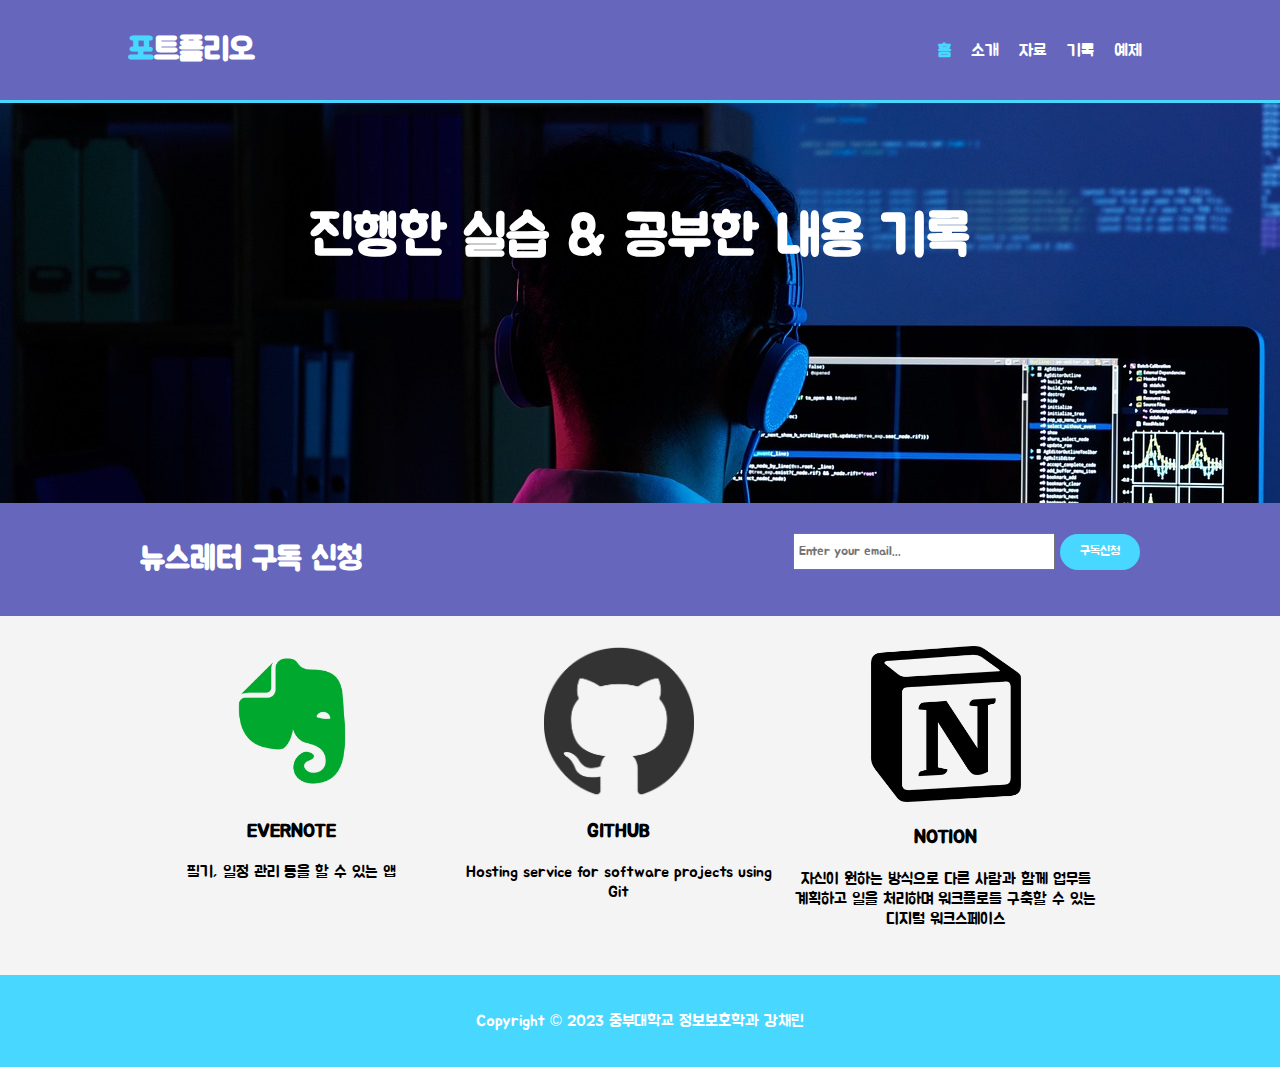
<file: index.html>
<!DOCTYPE html>
<html lang="en">
  <head>
    <meta charset="UTF-8" />
    <meta http-equiv="X-UA-Compatible" content="IE=edge" />
    <meta name="viewport" content="width=device-width, initial-scale=1.0" />
    <title>포트폴리오 | 홈</title>
    <link rel="stylesheet" href="./CSS/style.css" />
    <link rel="preconnect" href="https://fonts.googleapis.com" />
    <link rel="preconnect" href="https://fonts.gstatic.com" crossorigin />
    <link rel="shortcut icon" href="/img/cv.ico" />
    <link
      href="https://fonts.googleapis.com/css2?family=Jua&display=swap"
      rel="stylesheet"
    />
  </head>
  <body>
    <header>
      <div class="container">
        <div id="branding">
          <h1><span class="highlight">포</span>트폴리오</h1>
        </div>
        <nav>
          <ul>
            <li class="current"><a href="index.html">홈</a></li>
            <li><a href="about.html">소개</a></li>
            <li><a href="ppt.html">자료</a></li>
            <li><a href="student.html">기록</a></li>
            <li><a href="practice.html">예제</a></li>
          </ul>
        </nav>
      </div>
    </header>

    <section id="showcase">
      <div class="container">
        <h1>진행한 실습 & 공부한 내용 기록</h1>
      </div>
    </section>

    <section id="newsletter">
      <div class="container">
        <h1>뉴스레터 구독 신청</h1>
        <form>
          <input type="email" placeholder="Enter your email..." />
          <button type="submit" class="button_1">구독신청</button>
        </form>
      </div>
    </section>

    <section id="boxes">
      <div class="container">
        <div class="box">
          <img src="./img/Evernote-512.webp" />
          <h3>EVERNOTE</h3>
          <p>필기, 일정 관리 등을 할 수 있는 앱</p>
        </div>

        <div class="box">
          <img src="./img/GitHub_logo.png" />
          <h3>GITHUB</h3>
          <p>Hosting service for software projects using Git</p>
        </div>

        <div class="box">
          <img src="./img/notion-app-logo.png" />
          <h3>NOTION</h3>
          <p>
            자신이 원하는 방식으로 다른 사람과 함께 업무를 계획하고 일을
            처리하며 워크플로를 구축할 수 있는 디지털 워크스페이스
          </p>
        </div>
      </div>
    </section>

    <footer>
      <p>Copyright &copy; 2023 중부대학교 정보보호학과 강채린</p>
    </footer>
  </body>
</html>
</file>
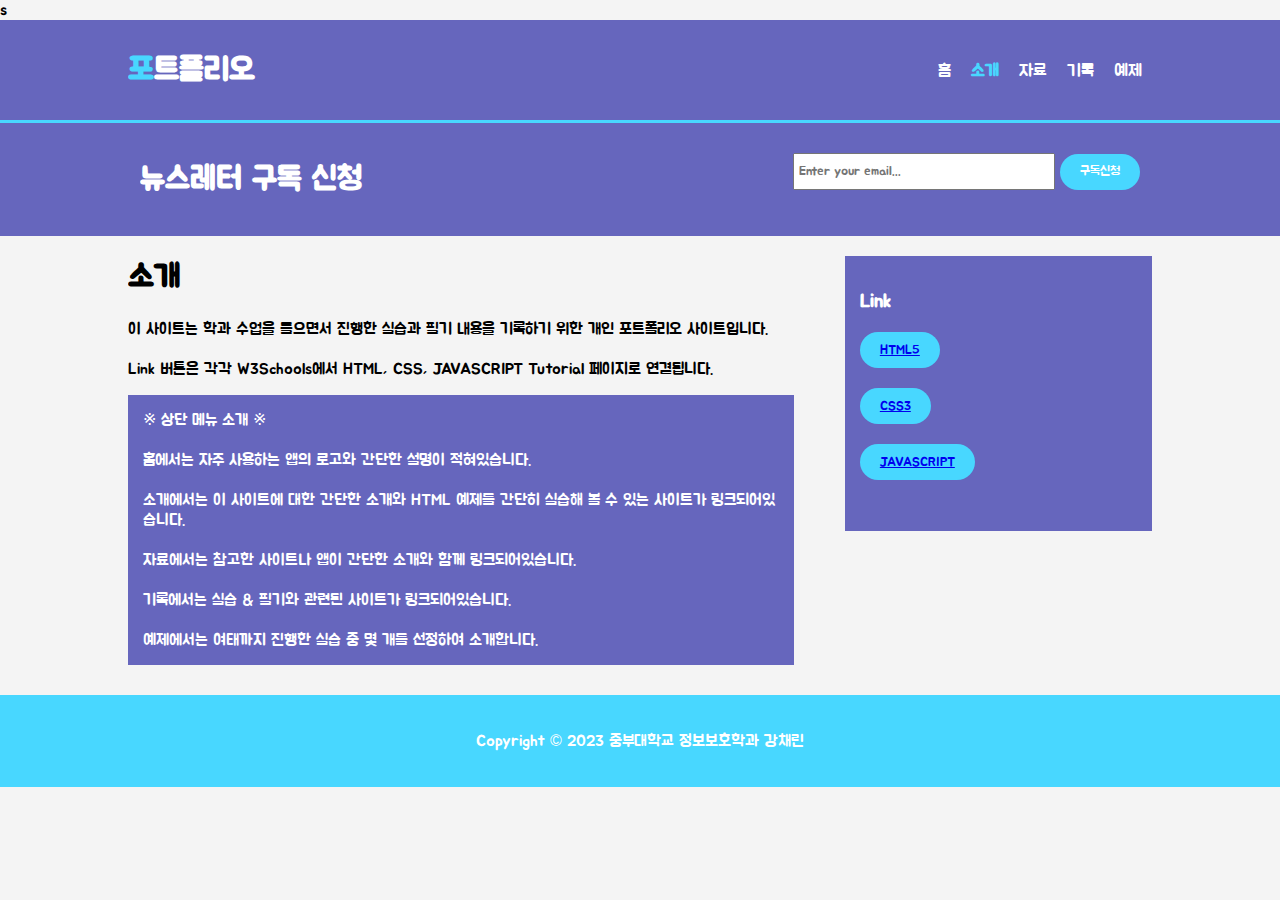
<file: about.html>
<!DOCTYPE html>
<html lang="en">
  <head>
    <meta charset="UTF-8" />
    <meta http-equiv="X-UA-Compatible" content="IE=edge" />
    <meta name="viewport" content="width=device-width, initial-scale=1.0" />
    <title>포트폴리오 | 소개</title>
    <link rel="stylesheet" href="./CSS/style.css" />
    <link rel="preconnect" href="https://fonts.googleapis.com" />
    <link rel="preconnect" href="https://fonts.gstatic.com" crossorigin />
    <link rel="shortcut icon" href="/img/cv.ico" />
    s
    <link
      href="https://fonts.googleapis.com/css2?family=Jua&display=swap"
      rel="stylesheet"
    />
  </head>
  <body>
    <header>
      <div class="container">
        <div id="branding">
          <h1><span class="highlight">포</span>트폴리오</h1>
        </div>
        <nav>
          <ul>
            <li><a href="index.html">홈</a></li>
            <li class="current"><a href="about.html">소개</a></li>
            <li><a href="ppt.html">자료</a></li>
            <li><a href="student.html">기록</a></li>
            <li><a href="practice.html">예제</a></li>
          </ul>
        </nav>
      </div>
    </header>
    <section id="newsletter">
      <div class="container">
        <h1>뉴스레터 구독 신청</h1>
        <form>
          <input type="email" placeholder="Enter your email..." />
          <button type="submit" class="button_1">구독신청</button>
        </form>
      </div>
    </section>

    <section id="main">
      <div class="container">
        <article id="main-col">
          <h1 class="page-title">소개</h1>
          <p>
            이 사이트는 학과 수업을 들으면서 진행한 실습과 필기 내용을 기록하기
            위한 개인 포트폴리오 사이트입니다. <br />
            <br />
            Link 버튼은 각각 W3Schools에서 HTML, CSS, JAVASCRIPT Tutorial
            페이지로 연결됩니다.
          </p>
          <p class="dark">
            ※ 상단 메뉴 소개 ※ <br />
            <br />
            홈에서는 자주 사용하는 앱의 로고와 간단한 설명이 적혀있습니다.
            <br />
            <br />
            소개에서는 이 사이트에 대한 간단한 소개와 HTML 예제를 간단히 실습해
            볼 수 있는 사이트가 링크되어있습니다. <br />
            <br />
            자료에서는 참고한 사이트나 앱이 간단한 소개와 함께 링크되어있습니다.
            <br />
            <br />
            기록에서는 실습 & 필기와 관련된 사이트가 링크되어있습니다.<br />
            <br />
            예제에서는 여태까지 진행한 실습 중 몇 개를 선정하여 소개합니다.
          </p>
        </article>

        <aside id="sidebar">
          <div class="dark">
            <h3>Link</h3>
            <p>
              <button class="button_1">
                <a href="https://www.w3schools.com/html/default.asp">HTML5</a>
              </button>
              <br /><br />
              <button class="button_1">
                <a href="https://www.w3schools.com/css/default.asp">CSS3</a>
              </button>
              <br /><br />
              <button class="button_1">
                <a href="https://www.w3schools.com/js/default.asp"
                  >JAVASCRIPT</a
                >
              </button>
              <br /><br />
            </p>
          </div>
        </aside>
      </div>
    </section>

    <footer>
      <p>Copyright &copy; 2023 중부대학교 정보보호학과 강채린</p>
    </footer>
  </body>
</html>
</file>
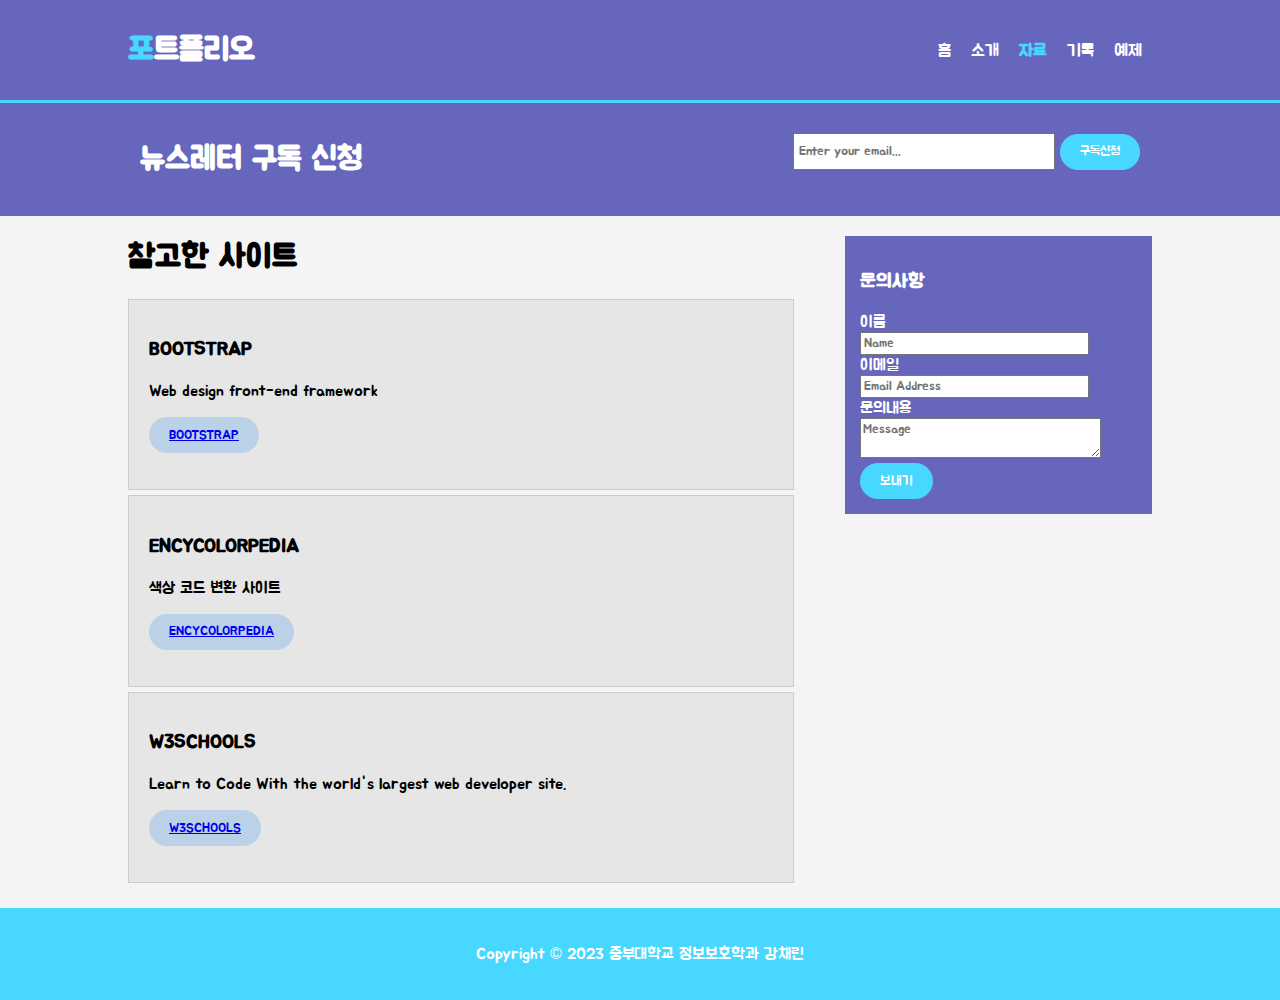
<file: ppt.html>
<!DOCTYPE html>
<html lang="en">
  <head>
    <meta charset="UTF-8" />
    <meta http-equiv="X-UA-Compatible" content="IE=edge" />
    <meta name="viewport" content="width=device-width, initial-scale=1.0" />
    <title>포트폴리오 | 자료</title>
    <link rel="stylesheet" href="./CSS/style.css" />
    <link rel="preconnect" href="https://fonts.googleapis.com" />
    <link rel="preconnect" href="https://fonts.gstatic.com" crossorigin />
    <link rel="shortcut icon" href="/img/cv.ico" />
    <link
      href="https://fonts.googleapis.com/css2?family=Jua&display=swap"
      rel="stylesheet"
    />
  </head>
  <body>
    <header>
      <div class="container">
        <div id="branding">
          <h1><span class="highlight">포</span>트폴리오</h1>
        </div>
        <nav>
          <ul>
            <li><a href="index.html">홈</a></li>
            <li><a href="about.html">소개</a></li>
            <li class="current"><a href="ppt.html">자료</a></li>
            <li><a href="student.html">기록</a></li>
            <li><a href="practice.html">예제</a></li>
          </ul>
        </nav>
      </div>
    </header>
    <section id="newsletter">
      <div class="container">
        <h1>뉴스레터 구독 신청</h1>
        <form>
          <input type="email" placeholder="Enter your email..." />
          <button type="submit" class="button_1">구독신청</button>
        </form>
      </div>
    </section>

    <section id="main">
      <div class="container">
        <article id="main-col">
          <h1 class="page-title">참고한 사이트</h1>
          <ul id="service">
            <li>
              <h3>BOOTSTRAP</h3>
              <p>Web design front-end framework</p>
              <p>
                <button class="button_2">
                  <a href="https://getbootstrap.com">BOOTSTRAP</a>
                </button>
              </p>
            </li>

            <li>
              <h3>ENCYCOLORPEDIA</h3>
              <p>색상 코드 변환 사이트</p>
              <p>
                <button class="button_2">
                  <a href="https://encycolorpedia.kr">ENCYCOLORPEDIA</a>
                </button>
              </p>
            </li>
            <li>
              <h3>W3SCHOOLS</h3>
              <p>Learn to Code With the world's largest web developer site.</p>
              <p>
                <button class="button_2">
                  <a href="https://www.w3schools.com">W3SCHOOLS</a>
                </button>
              </p>
            </li>
          </ul>
        </article>

        <aside id="sidebar">
          <div class="dark">
            <h3>문의사항</h3>
            <form class="quote">
              <div>
                <label for="">이름</label> <br />
                <input type="text" placeholder="Name" />
              </div>
              <div>
                <label for="">이메일</label> <br />
                <input type="email" placeholder="Email Address" />
              </div>
              <div>
                <label for="">문의내용</label> <br />
                <textarea placeholder="Message"></textarea>
              </div>
              <button type="submit" class="button_1">보내기</button>
            </form>
          </div>
        </aside>
      </div>
    </section>

    <footer>
      <p>Copyright &copy; 2023 중부대학교 정보보호학과 강채린</p>
    </footer>
  </body>
</html>
</file>
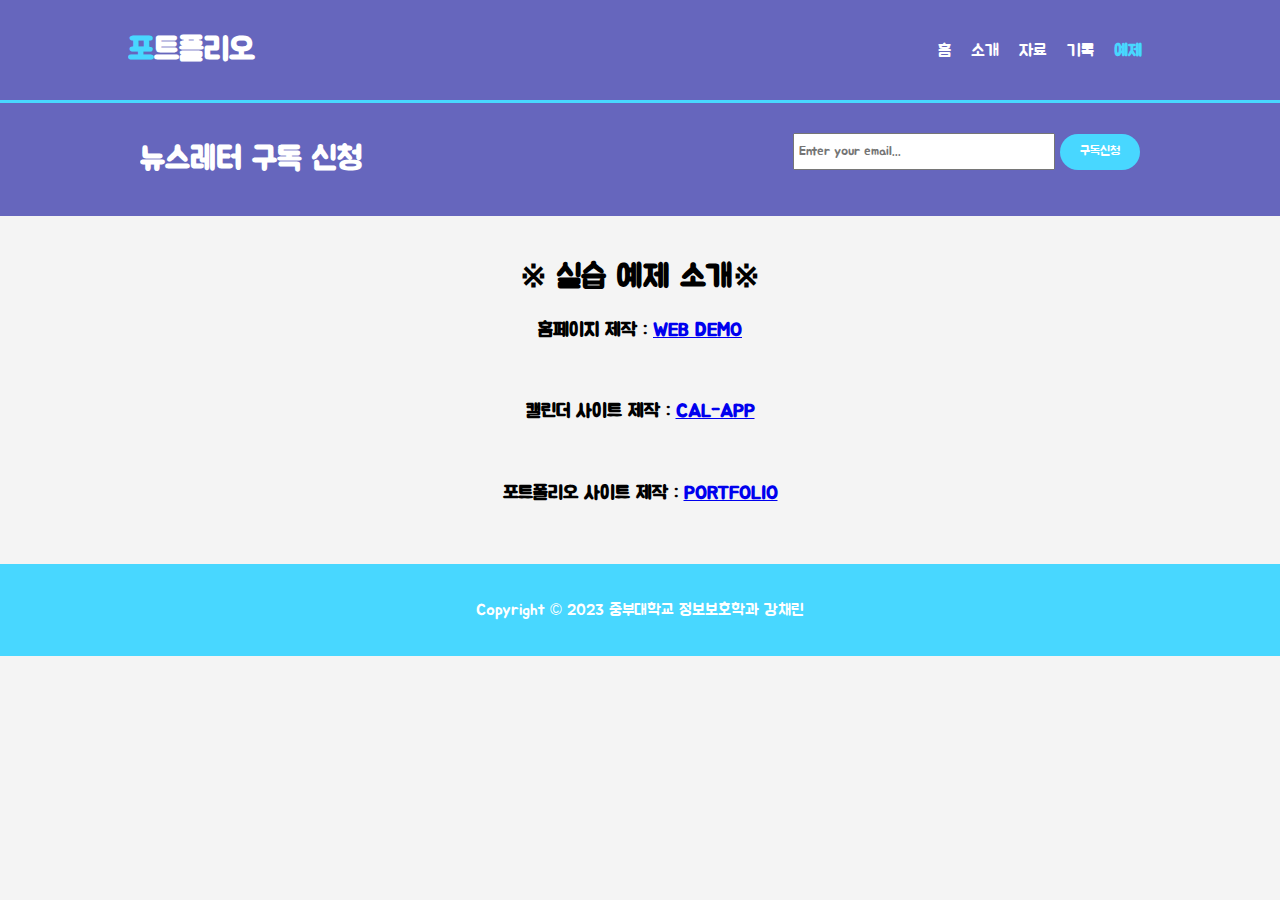
<file: practice.html>
<!DOCTYPE html>
<html lang="en">
  <head>
    <meta charset="UTF-8" />
    <meta http-equiv="X-UA-Compatible" content="IE=edge" />
    <meta name="viewport" content="width=device-width, initial-scale=1.0" />
    <title>포트폴리오 | 소개</title>
    <link rel="stylesheet" href="./CSS/style.css" />
    <link rel="preconnect" href="https://fonts.googleapis.com" />
    <link rel="preconnect" href="https://fonts.gstatic.com" crossorigin />
    <link rel="shortcut icon" href="/img/cv.ico" />
    <link
      href="https://fonts.googleapis.com/css2?family=Jua&display=swap"
      rel="stylesheet"
    />
  </head>
  <body>
    <header>
      <div class="container">
        <div id="branding">
          <h1><span class="highlight">포</span>트폴리오</h1>
        </div>
        <nav>
          <ul>
            <li><a href="index.html">홈</a></li>
            <li><a href="about.html">소개</a></li>
            <li><a href="ppt.html">자료</a></li>
            <li><a href="student.html">기록</a></li>
            <li class="current"><a href="practice.html">예제</a></li>
          </ul>
        </nav>
      </div>
    </header>
    <section id="newsletter">
      <div class="container">
        <h1>뉴스레터 구독 신청</h1>
        <form>
          <input type="email" placeholder="Enter your email..." />
          <button type="submit" class="button_1">구독신청</button>
        </form>
      </div>
    </section>

    <section id="main">
      <div class="container2">
        <br />
        <h1>※ 실습 예제 소개※</h1>
        <h3>
          홈페이지 제작 :
          <a href="https://cpro-hp.netlify.app">WEB DEMO</a>
        </h3>
        <br />

        <h3>
          캘린더 사이트 제작 :
          <a href="https://cal-real-qwoftq.vercel.app">CAL-APP</a>
        </h3>

        <br />

        <h3>
          포트폴리오 사이트 제작 :
          <a href="https://port-folio-olive.vercel.app">PORTFOLIO</a>
        </h3>

        <br />
      </div>
    </section>

    <footer>
      <p>Copyright &copy; 2023 중부대학교 정보보호학과 강채린</p>
    </footer>
  </body>
</html>
</file>
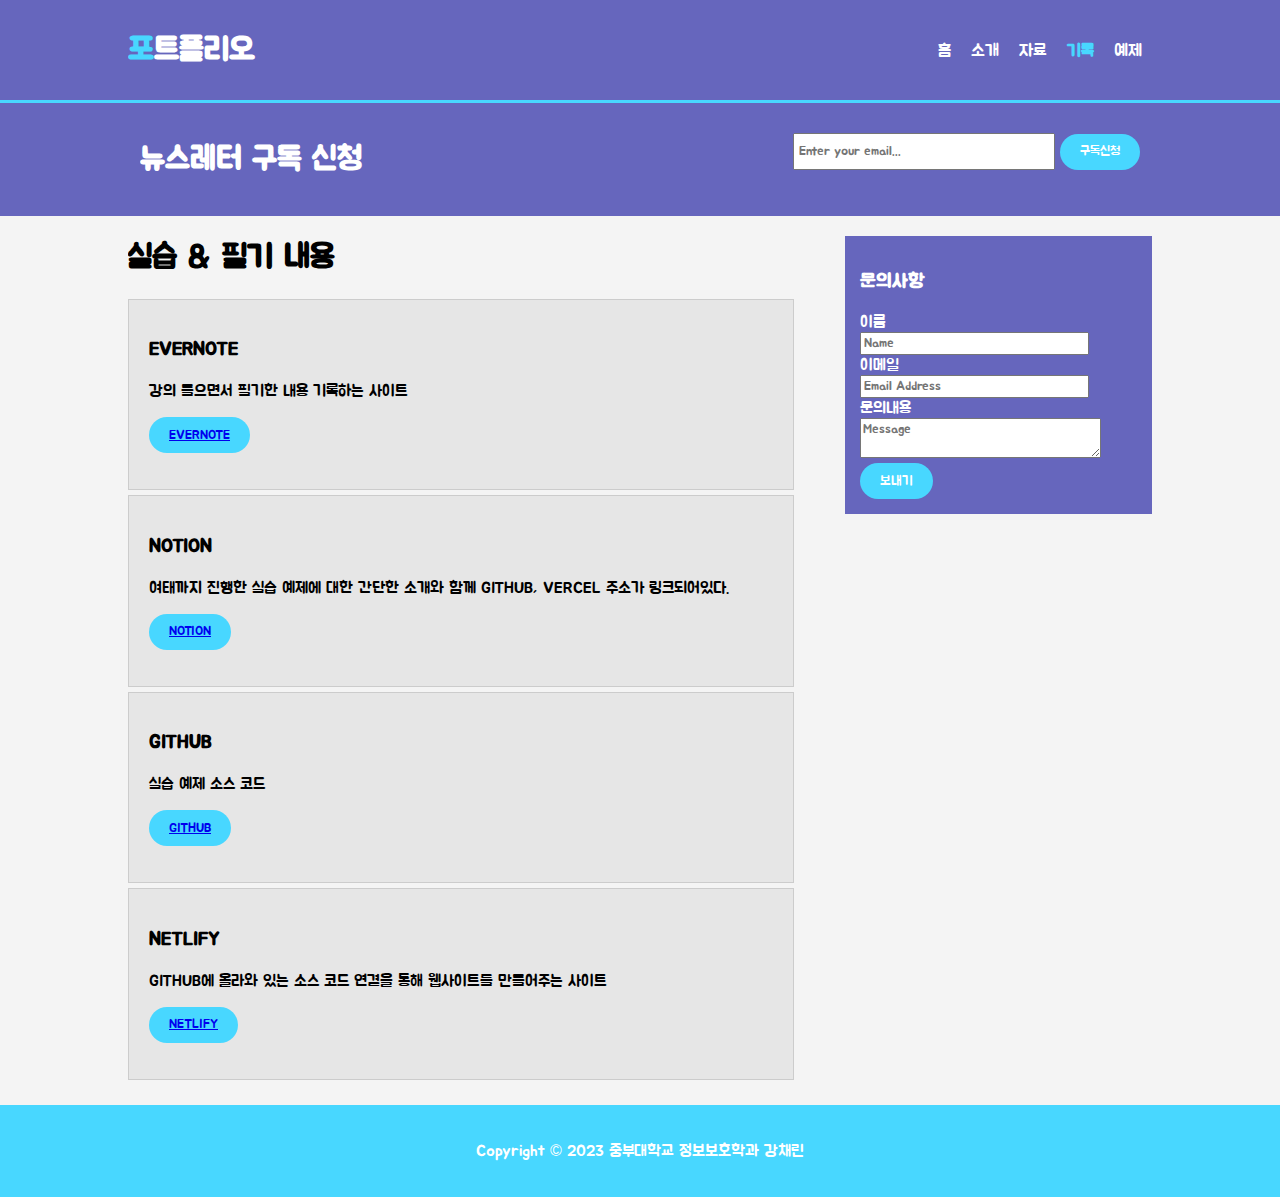
<file: student.html>
<!DOCTYPE html>
<html lang="en">
  <head>
    <meta charset="UTF-8" />
    <meta http-equiv="X-UA-Compatible" content="IE=edge" />
    <meta name="viewport" content="width=device-width, initial-scale=1.0" />
    <title>포트폴리오 | 실습</title>
    <link rel="stylesheet" href="./CSS/style.css" />
    <link rel="preconnect" href="https://fonts.googleapis.com" />
    <link rel="preconnect" href="https://fonts.gstatic.com" crossorigin />
    <link rel="shortcut icon" href="/img/cv.ico" />
    <link
      href="https://fonts.googleapis.com/css2?family=Jua&display=swap"
      rel="stylesheet"
    />
  </head>
  <body>
    <header>
      <div class="container">
        <div id="branding">
          <h1><span class="highlight">포</span>트폴리오</h1>
        </div>
        <nav>
          <ul>
            <li><a href="index.html">홈</a></li>
            <li><a href="about.html">소개</a></li>
            <li><a href="ppt.html">자료</a></li>
            <li class="current"><a href="student.html">기록</a></li>
            <li><a href="practice.html">예제</a></li>
          </ul>
        </nav>
      </div>
    </header>
    <section id="newsletter">
      <div class="container">
        <h1>뉴스레터 구독 신청</h1>
        <form>
          <input type="email" placeholder="Enter your email..." />
          <button type="submit" class="button_1">구독신청</button>
        </form>
      </div>
    </section>
    <section id="main">
      <div class="container">
        <article id="main-col">
          <h1 class="page-title">실습 & 필기 내용</h1>
          <ul id="service">
            <li>
              <h3>EVERNOTE</h3>
              <p>강의 들으면서 필기한 내용 기록하는 사이트</p>
              <p>
                <button class="button_1">
                  <a href="https://www.evernote.com/client/web?login=true#?hm=true&">EVERNOTE</a>
                </button>
              </p>
            </li>

            <li>
              <h3>NOTION</h3>
              <p>여태까지 진행한 실습 예제에 대한 간단한 소개와 함께 GITHUB, VERCEL 주소가 링크되어있다.</p>
              <p>
                <button class="button_1">
                  <a href="https://shine-stock-6a7.notion.site/5f0b08db4aee49bba3639bef6cb88bb4">NOTION</a>
                </button>
              </p>
            </li>

            <li>
              <h3>GITHUB</h3>
              <p>실습 예제 소스 코드</p>
              <p>
                <button class="button_1">
                  <a href="https://github.com/QWOFTQ"> GITHUB</a>
                </button>
              </p>
            </li>
            <li>
              <h3>NETLIFY</h3>
              <p>GITHUB에 올라와 있는 소스 코드 연결을 통해 웹사이트를 만들어주는 사이트</p>
              <p>
                <button class="button_1">
                  <a href="https://app.netlify.com/teams/qwoftq/overview">NETLIFY</a>
                </button>
              </p>
            </li>
          </ul>
        </article>

        <aside id="sidebar">
          <div class="dark">
            <h3>문의사항</h3>
            <form class="quote">
              <div>
                <label for="">이름</label> <br />
                <input type="text" placeholder="Name" />
              </div>
              <div>
                <label for="">이메일</label> <br />
                <input type="email" placeholder="Email Address" />
              </div>
              <div>
                <label for="">문의내용</label> <br />
                <textarea placeholder="Message"></textarea>
              </div>
              <button type="submit" class="button_1">보내기</button>
            </form>
          </div>
        </aside>
      </div>
    </section>

    </div>
    <footer>
      <p>Copyright &copy; 2023 중부대학교 정보보호학과 강채린</p>
    </footer>
  </body>
</html>
</file>
<file: CSS/style.css>
* {
  font-family: 'Jua', sans-serif;
}

body {
  padding: 0;
  margin: 0;
  background-color: #f4f4f4;
}

.container {
  width: 80%;
  margin: auto;
  overflow: hidden;
}

.container2 {
  width: 80%;
  margin: auto;
  overflow: hidden;
  text-align: center;
}

ul {
  margin: 0;
  padding: 0;
}

.dark {
  padding: 15px;
  background-color: #6666bd;
  color: white;
  margin-top: 10px;
  margin-bottom: 10px;
}

/* Header */
header {
  background-color: #6666bd;
  color: white;
  padding-top: 30px;
  min-height: 70px;
  border-bottom: #48d7ff 3px solid;
}

header a {
  color: white;
  text-decoration: none;
  font-size: 17px;
}

header li {
  display: inline;
  padding: 0 10px;
  float: left;
}

header #branding {
  float: left;
}

header #branding h1 {
  margin: 0;
}

header nav {
  float: right;
  margin-top: 10px;
}

header .highlight,
header .current a {
  color: #48d7ff;
  font-weight: bold;
}

header a:hover {
  color: #aaaaaa;
  font-weight: bold;
}

/* Showcase */
#showcase {
  min-height: 400px;
  background: url('../img/software.jpg') no-repeat 0 -400px;
  text-align: center;
  color: white;
}

#showcase h1 {
  margin-top: 100px;
  font-size: 55px;
  margin-bottom: 10px;
  text-align: center;
}

/* Newsletter */

#newsletter {
  background-color: #6666bd;
  padding: 15px;
  color: white;
}

#newsletter h1 {
  float: left;
}

#newsletter form {
  float: right;
  margin-top: 15px;
}

#newsletter input[type='email'] {
  padding: 4px;
  height: 25px;
  width: 250px;
}

.button_1 {
  height: 36px;
  background-color: #48d7ff;
  border: 0;
  padding: 0 20px;
  color: white;
  border-radius: 20px;
}

.button_1:hover {
  background-color: #ff6699;
  border-radius: 20px;
}

.button_2 {
  height: 36px;
  background-color: #bbd1e8;
  border: 0;
  padding: 0 20px;
  color: white;
  border-radius: 20px;
}

.button_2:hover {
  background-color: #008edc;
  border-radius: 20px;
}
/* Boxes */

#boxes {
  margin-top: 20px;
}

#boxes .box {
  float: left;
  text-align: center;
  width: 30%;
  padding: 10px;
}

#boxes .box img {
  width: 150px;
}

/* Sidebar */
aside#sidebar {
  float: right;
  width: 30%;
  margin-top: 10px;
}

/* Main-col */
article#main-col {
  float: left;
  width: 65%;
}

/* Service */
ul#service li {
  list-style: none;
  padding: 20px;
  border: #cccccc solid 1px;
  background-color: #e6e6e6;
  margin-bottom: 5px;
}

/* Footer */
footer {
  padding: 20px;
  margin-top: 20px;
  color: white;
  background-color: #48d7ff;
  text-align: center;
}

/* Media Quaries  */
@media (max-width: 768px) {
  header #branding,
  header nav,
  header nav li,
  #newsletter h1,
  #newsletter form,
  #boxes .box,
  article#main-col,
  aside#sidebar {
    float: none;
    text-align: center;
    width: 100%;
  }

  #showcase h1 {
    margin-top: 30px;
    font-size: 35px;
    margin-bottom: 10px;
  }

  header {
    padding-bottom: 20px;
  }

  #newsletter button,
  .quote button,
  header li {
    display: block;
    width: 100%;
  }

  #newsletter form input[type='email'],
  .quote input,
  .quote textarea {
    width: 100%;
    margin-bottom: 5px;
  }
}
</file>
